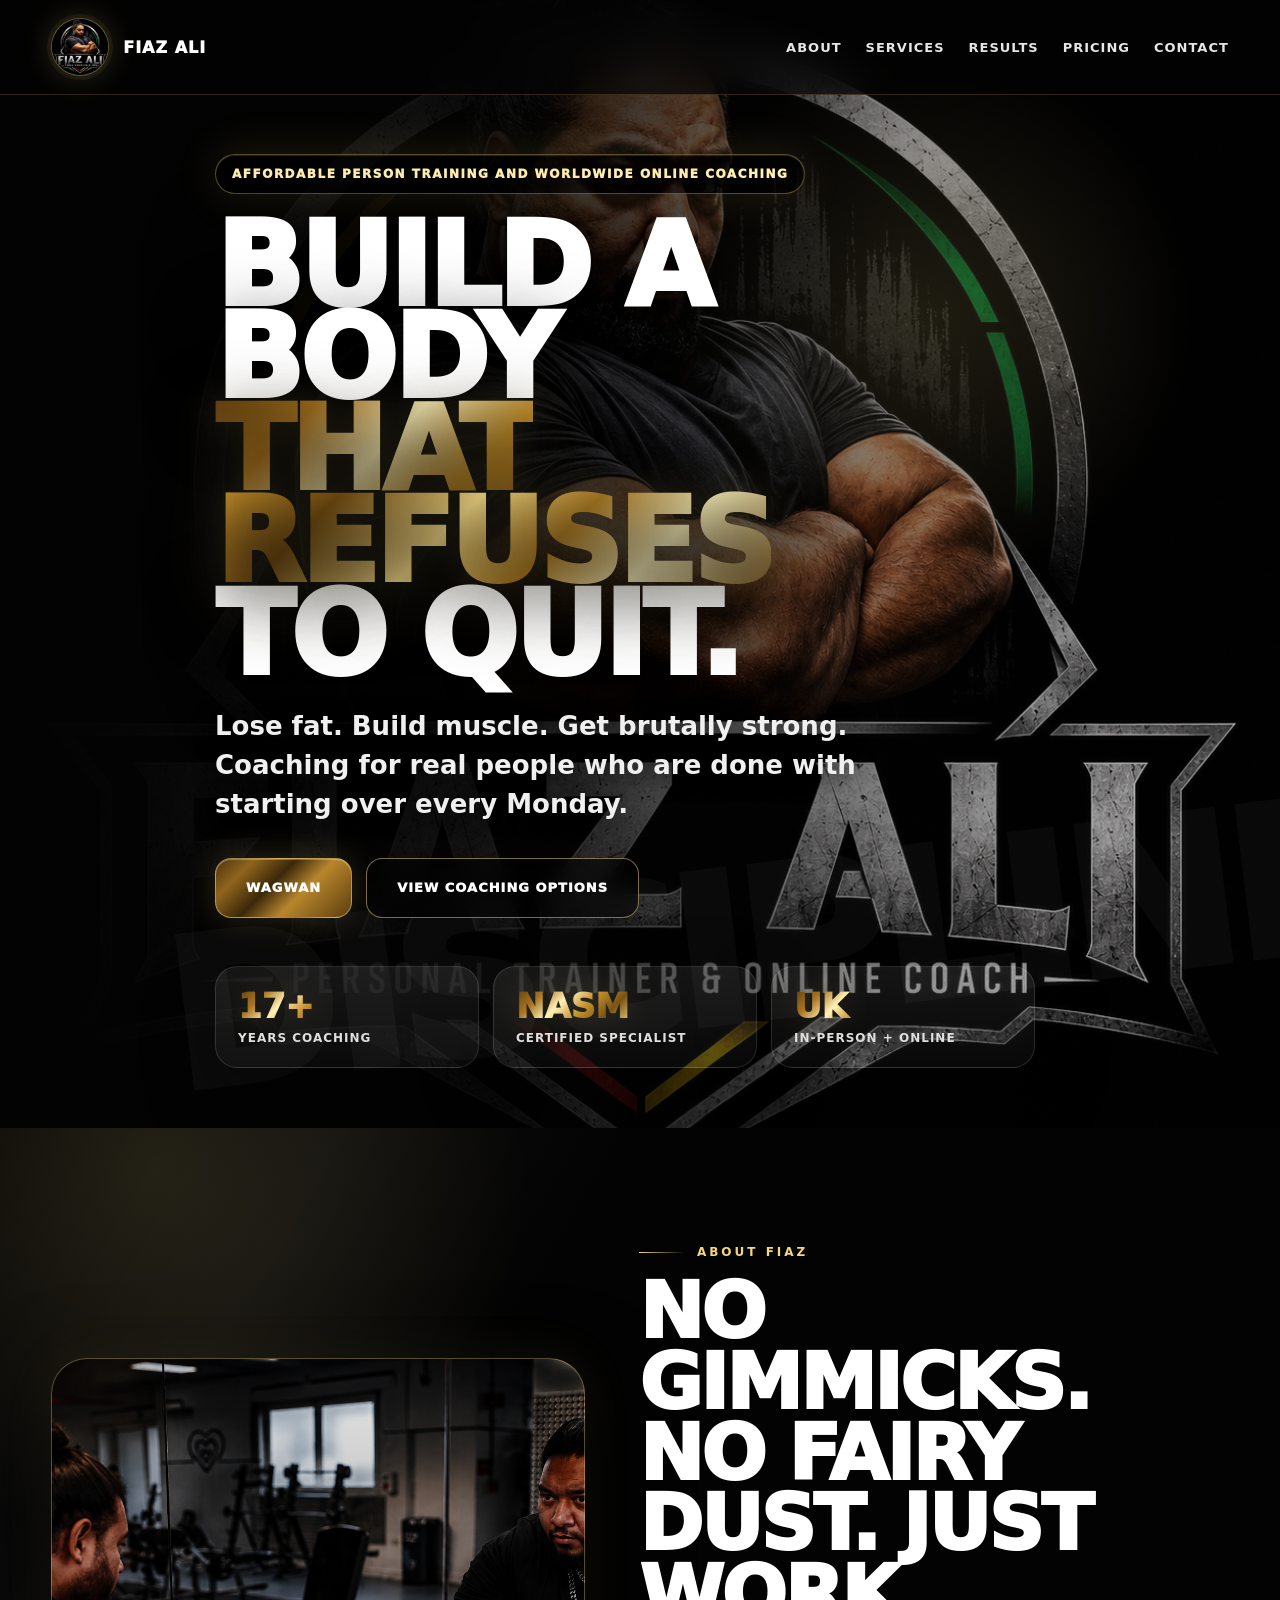
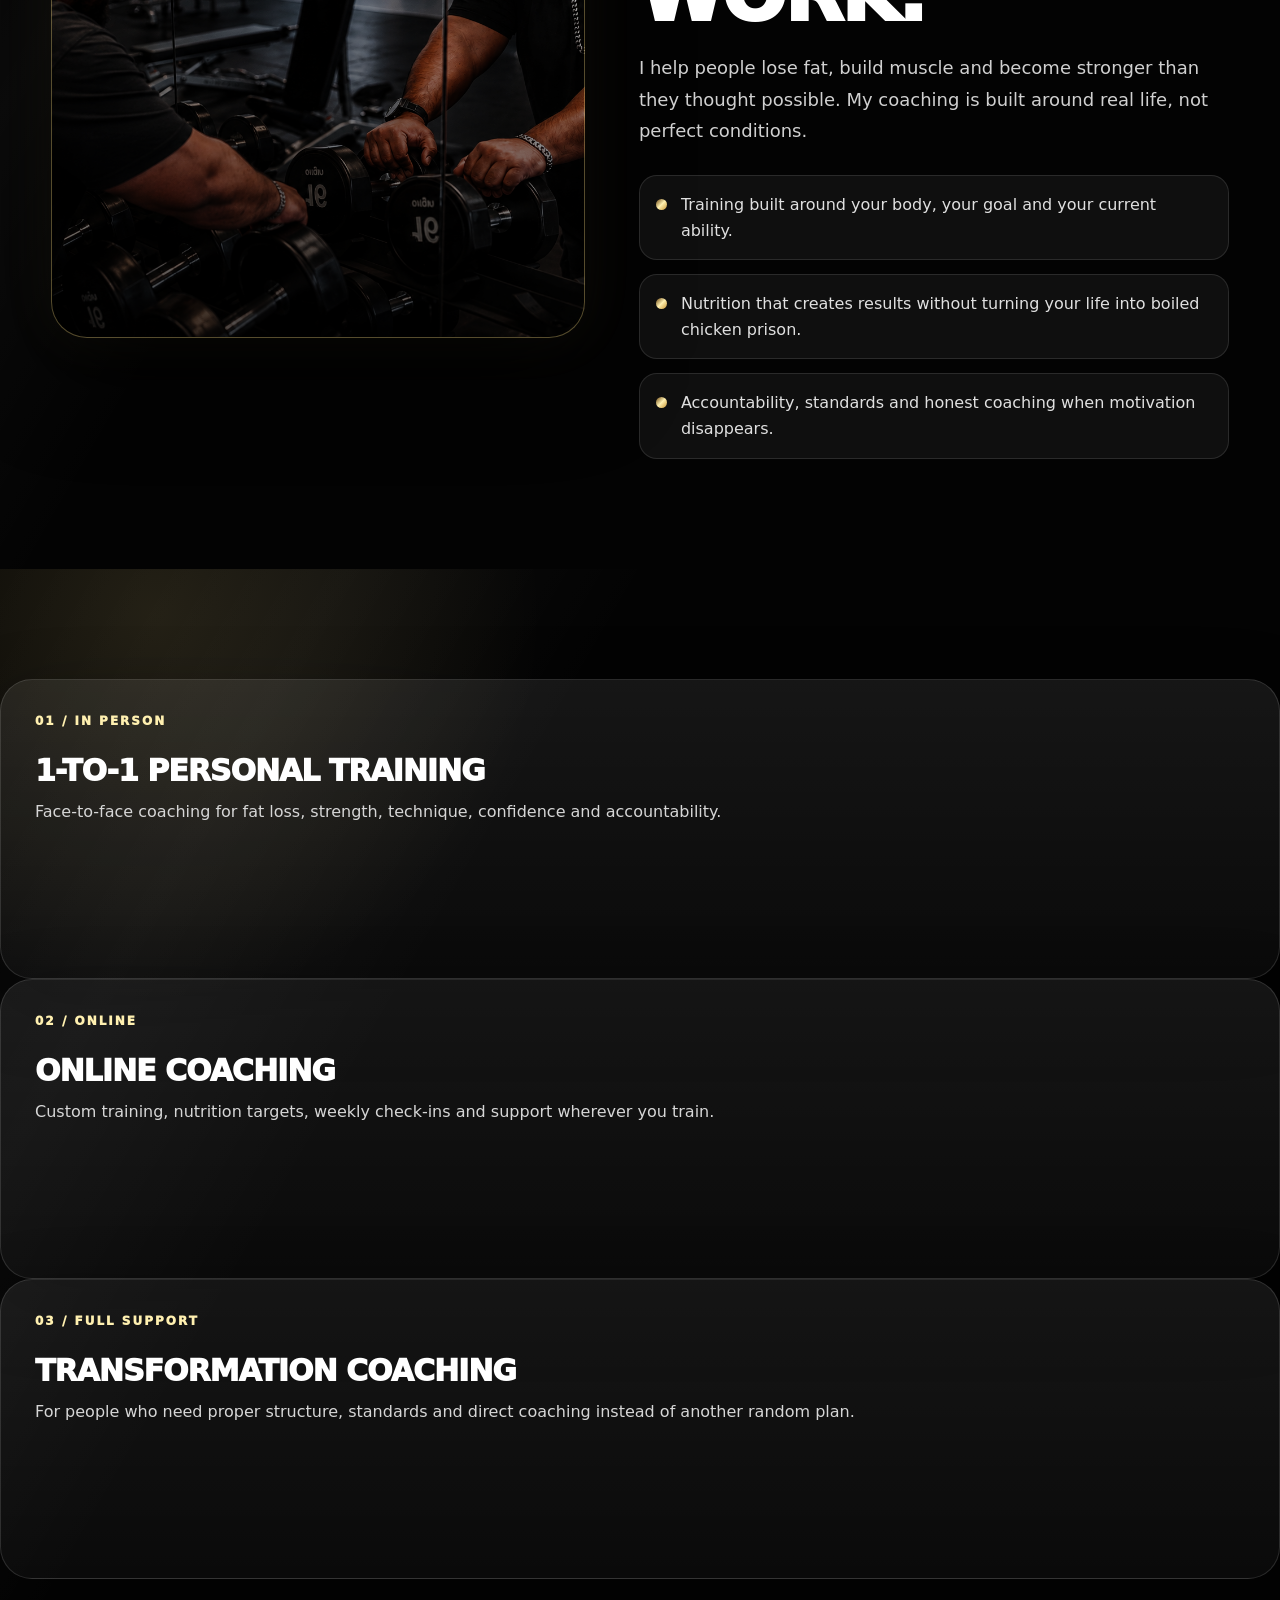
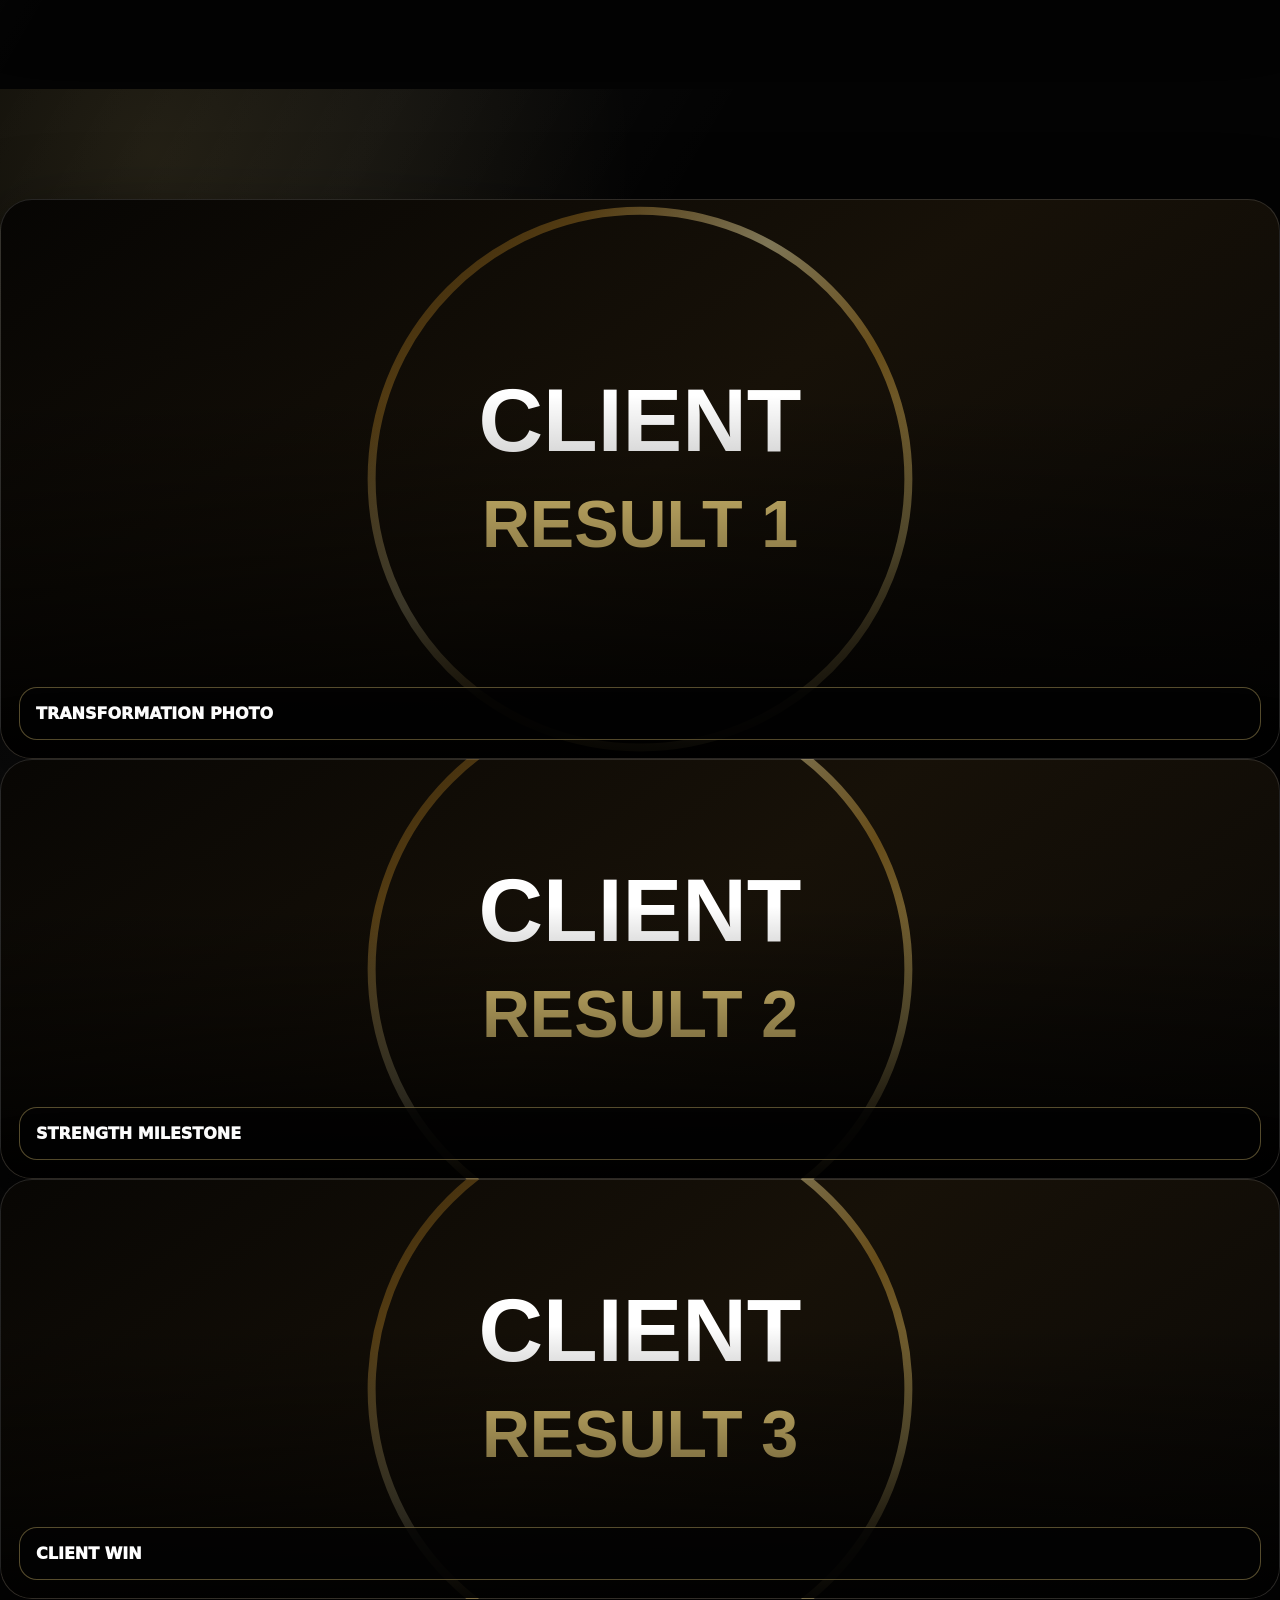
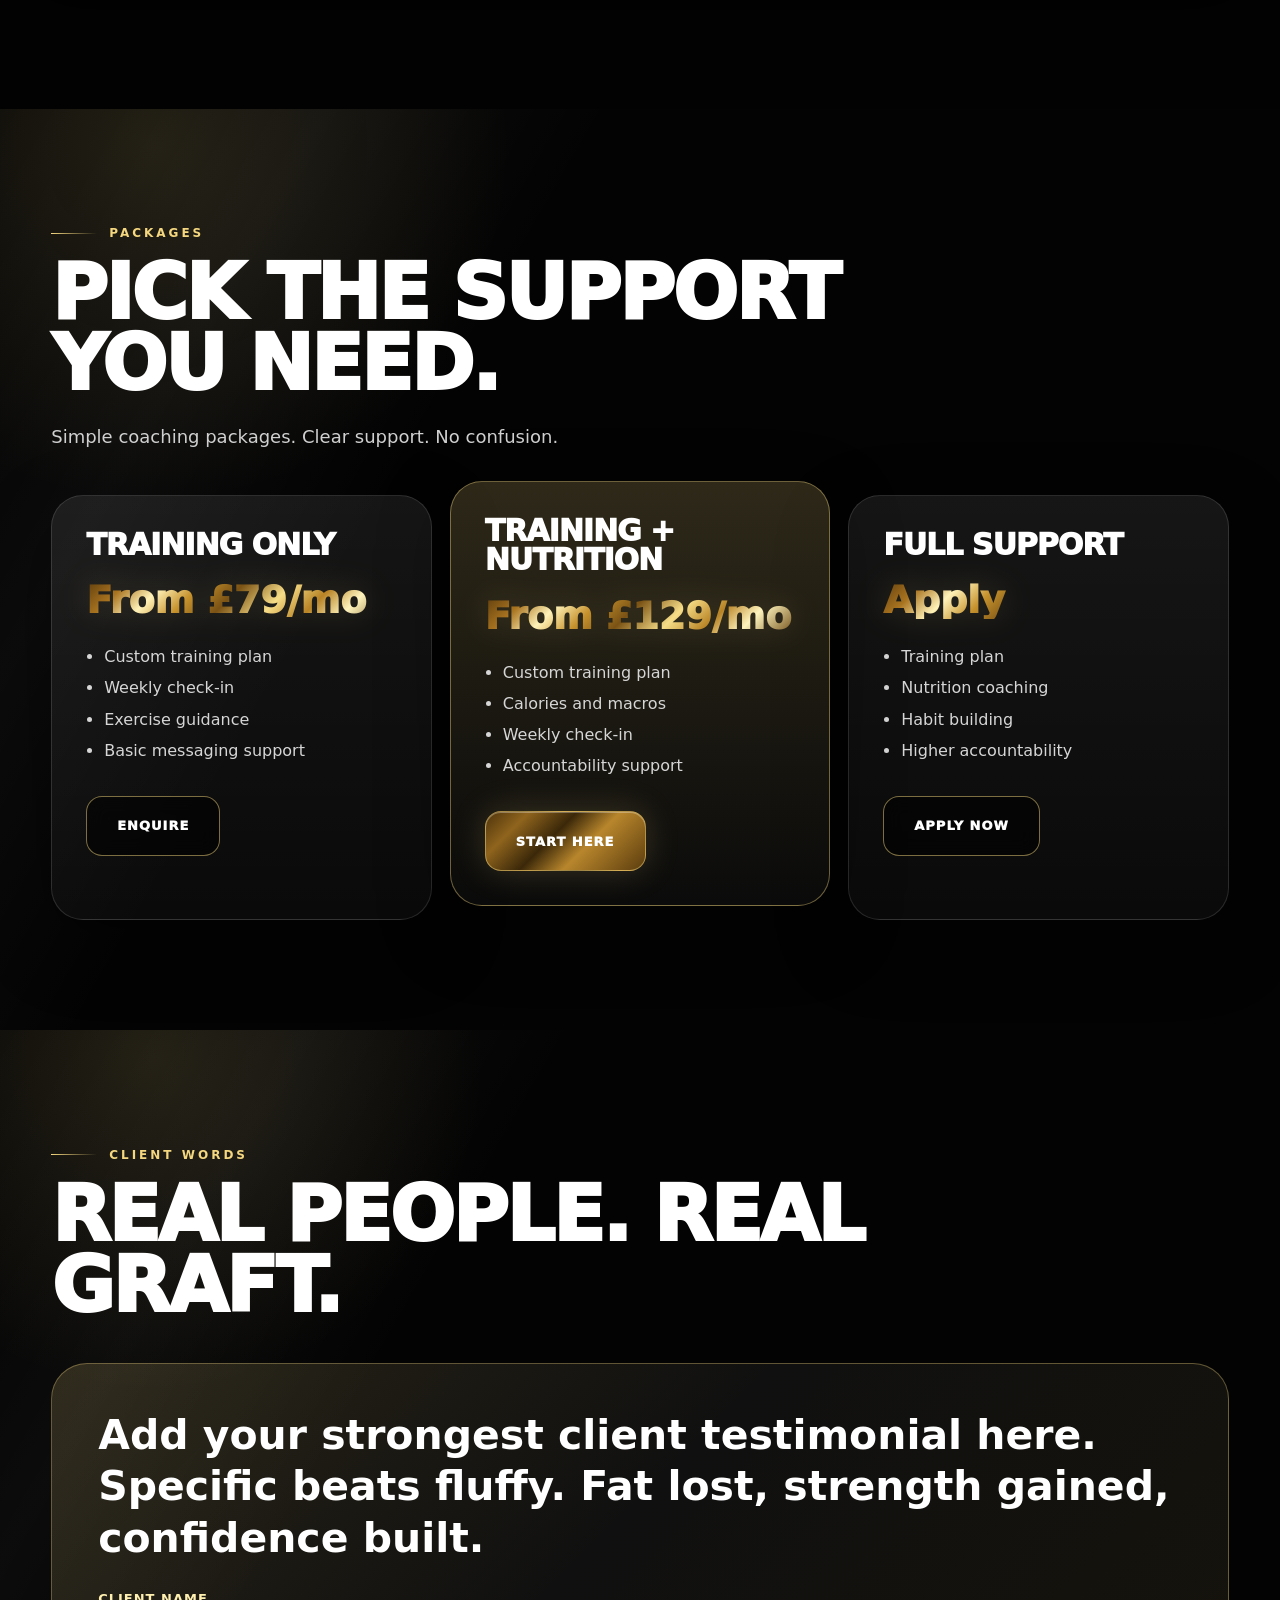
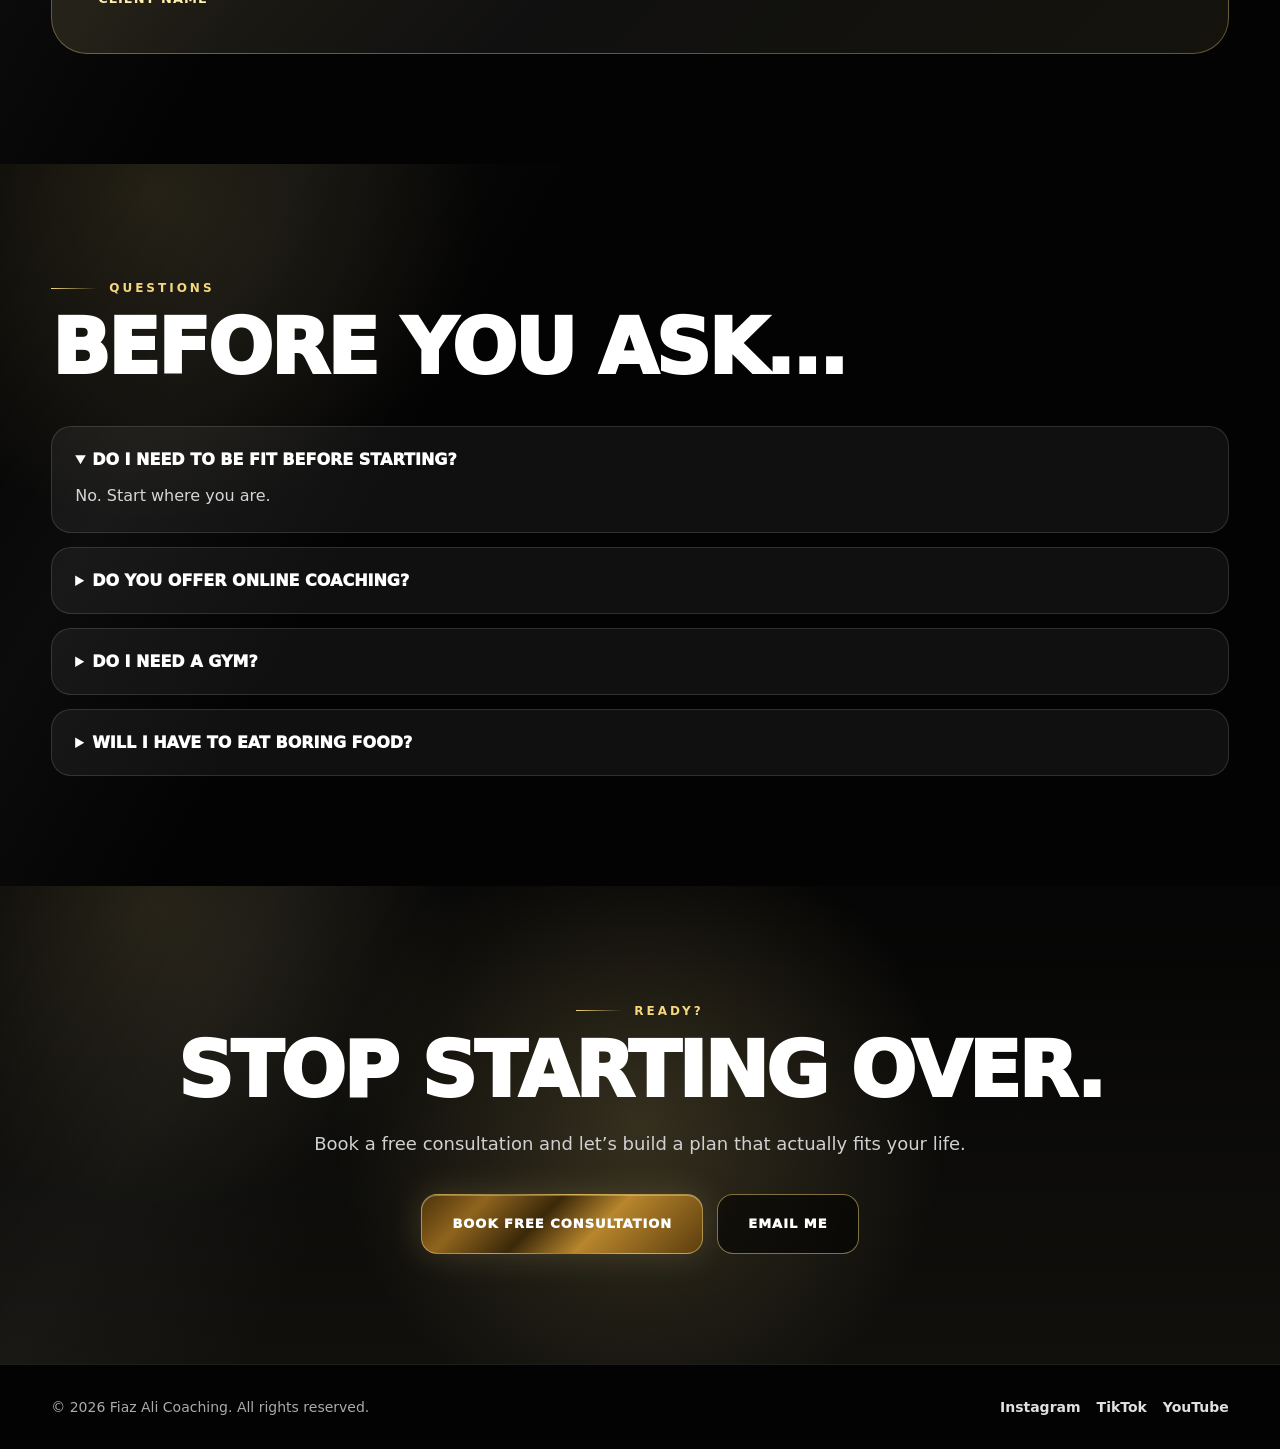
<file: index.html>
<!DOCTYPE html><html lang="en"><head><meta charset="UTF-8"/><meta name="viewport" content="width=device-width,initial-scale=1.0"/><title>Fiaz Ali Coaching</title><meta name="description" content="Premium personal training and online coaching with Fiaz Ali."/><link rel="stylesheet" href="/assets/css/style.css"/></head><body>
<nav class="nav"><div class="wrap nav-inner"><a class="brand" href="#home"><img id="logo" alt="Fiaz Ali logo"><span id="brandName"></span></a><div class="links" id="navLinks"></div></div></nav>
<section class="hero" id="home"><div class="wrap hero-content"><div class="badge" id="heroBadge"></div><h1><span id="heroLine1"></span><br><span class="metal" id="heroLine2"></span><br><span id="heroLine3"></span></h1><p id="heroText"></p><div class="buttons"><a class="btn btn-primary" id="primaryBtn"></a><a class="btn btn-secondary" id="secondaryBtn"></a></div><div class="stats" id="stats"></div></div></section>
<section class="section" id="about"><div class="wrap two"><div class="photo"></div><div><div class="kicker" id="aboutKicker"></div><h2 class="title" id="aboutTitle"></h2><p class="copy" id="aboutText"></p><div class="list" id="aboutPoints"></div></div></div></section>
<section class="section" id="services"><div class="wrap"><div class="kicker" id="servicesKicker"></div><h2 class="title" id="servicesTitle"></h2><p class="copy" id="servicesText"></p><div class="cards" id="services"></div><div class="command"><span class="metal" id="bannerText"></span></div></div></section>
<section class="section" id="results"><div class="wrap"><div class="kicker" id="resultsKicker"></div><h2 class="title" id="resultsTitle"></h2><p class="copy" id="resultsText"></p><div class="results" id="results"></div></div></section>
<section class="section" id="pricing"><div class="wrap"><div class="kicker" id="pricingKicker"></div><h2 class="title" id="pricingTitle"></h2><p class="copy" id="pricingText"></p><div class="pricing" id="packages"></div></div></section>
<section class="section"><div class="wrap"><div class="kicker" id="testimonialKicker"></div><h2 class="title" id="testimonialTitle"></h2><div class="testimonial"><p id="testimonialText"></p><strong id="testimonialName"></strong></div></div></section>
<section class="section"><div class="wrap"><div class="kicker" id="faqKicker"></div><h2 class="title" id="faqTitle"></h2><div class="faq" id="faqs"></div></div></section>
<section class="section cta" id="contact"><div class="wrap"><div class="kicker" id="finalKicker"></div><h2 class="title" id="finalTitle"></h2><p class="copy" id="finalText"></p><div class="buttons" style="justify-content:center;"><a class="btn btn-primary" id="primaryBtn2" onclick="location.href=document.getElementById('primaryBtn').href;return false;">Book Free Consultation</a><a class="btn btn-secondary" id="email"></a></div></div></section>
<footer class="footer"><div class="wrap footer-inner"><div id="footerText"></div><div class="socials"><a id="instagram">Instagram</a><a id="tiktok">TikTok</a><a id="youtube">YouTube</a></div></div></footer><script src="/assets/js/script.js"></script></body></html>
</file>
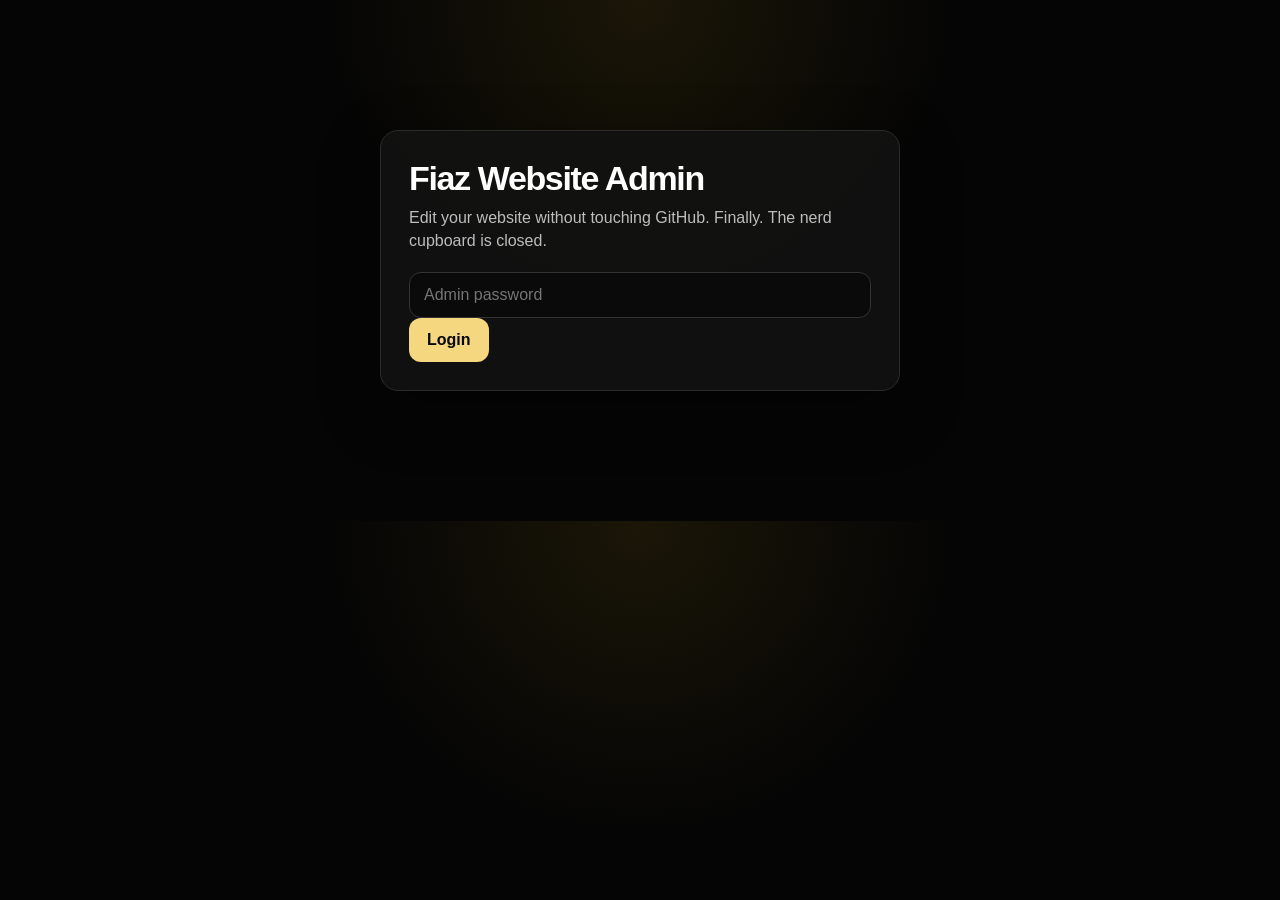
<file: admin/index.html>
<!doctype html>
<html lang="en">
<head>
  <meta charset="utf-8" />
  <meta name="viewport" content="width=device-width, initial-scale=1" />
  <meta name="robots" content="noindex" />
  <title>Fiaz Website Admin</title>
  <link rel="stylesheet" href="/admin/admin.css" />
</head>
<body>
  <main class="app">
    <section id="login" class="login card">
      <h1>Fiaz Website Admin</h1>
      <p>Edit your website without touching GitHub. Finally. The nerd cupboard is closed.</p>
      <input id="password" type="password" placeholder="Admin password" autocomplete="current-password" />
      <button id="loginBtn">Login</button>
      <small id="loginMsg"></small>
    </section>

    <section id="editor" class="editor hidden">
      <header class="topbar">
        <div>
          <h1>Website Editor</h1>
          <p id="status">Loaded. Edit, save, done.</p>
        </div>
        <div class="actions">
          <a class="ghost" href="/" target="_blank">View site</a>
          <button id="saveBtn">Save website</button>
        </div>
      </header>

      <nav class="tabs" id="tabs"></nav>
      <form id="form" class="grid"></form>
    </section>
  </main>
  <script src="/admin/admin.js"></script>
</body>
</html>
</file>
<file: assets/css/style.css>
*{box-sizing:border-box}html{scroll-behavior:smooth}body{margin:0;background:var(--bg,#030303);color:var(--main,#fff);font-family:Inter,system-ui,-apple-system,BlinkMacSystemFont,"Segoe UI",Roboto,Helvetica,Arial,sans-serif}a{text-decoration:none;color:inherit}.wrap{width:min(1180px,92%);margin:0 auto}.section{position:relative;padding:110px 0;overflow:hidden}.section:before{content:"";position:absolute;inset:0;background:radial-gradient(circle at 12% 4%,rgba(244,215,126,.12),transparent 25%),linear-gradient(120deg,transparent 0%,rgba(255,255,255,.035) 18%,transparent 34%);pointer-events:none}.section>*{position:relative;z-index:2}.metal{background:linear-gradient(135deg,#5f3d0d 0%,#a97420 12%,#fff2b8 23%,#c6922d 34%,#7a5214 46%,#f7dd88 60%,#b78325 72%,#fff4bd 83%,#68450f 100%);-webkit-background-clip:text;background-clip:text;color:transparent;filter:drop-shadow(0 0 16px rgba(244,215,126,.16))}.kicker{display:inline-flex;align-items:center;gap:12px;margin-bottom:18px;font-size:12px;font-weight:900;letter-spacing:3px;text-transform:uppercase;color:var(--gold,#f4d77e)}.kicker:before{content:"";width:46px;height:1px;background:linear-gradient(90deg,var(--gold,#fff0b0),transparent)}.title{margin:0 0 22px;max-width:980px;font-size:clamp(42px,6vw,82px);line-height:.92;letter-spacing:-2.5px;font-weight:950;text-transform:uppercase}.copy{max-width:780px;color:var(--body,#d0d0d0);font-size:18px;line-height:1.75;margin:0}.nav{position:absolute;z-index:20;top:0;left:0;right:0;padding:18px 0;background:rgba(3,3,3,.68);border-bottom:1px solid rgba(244,215,126,.16);backdrop-filter:blur(18px)}.nav-inner{display:flex;align-items:center;justify-content:space-between;gap:24px}.brand{display:flex;align-items:center;gap:14px;font-weight:950;text-transform:uppercase;letter-spacing:1px}.brand img{width:58px;height:58px;object-fit:cover;border-radius:999px;background:#111;border:1px solid rgba(244,215,126,.35);box-shadow:0 0 0 4px rgba(244,215,126,.055),0 0 32px rgba(244,215,126,.2)}.links{display:flex;gap:24px;font-size:13px;color:#e6e6e6;font-weight:850;text-transform:uppercase;letter-spacing:1px}.hero{min-height:100vh;position:relative;display:flex;align-items:center;padding:90px 0 60px;background:linear-gradient(90deg,rgba(3,3,3,1) 0%,rgba(3,3,3,.92) 38%,rgba(3,3,3,.48) 68%,rgba(3,3,3,.22) 100%),radial-gradient(circle at 72% 28%,rgba(244,215,126,.22),transparent 22%),var(--hero) center right/cover no-repeat;overflow:hidden}.hero:after{content:"DISCIPLINE";position:absolute;right:-80px;bottom:60px;font-size:clamp(80px,16vw,220px);font-weight:950;letter-spacing:-9px;color:rgba(255,255,255,.035);transform:rotate(-7deg);pointer-events:none}.hero-content{position:relative;z-index:5;max-width:850px;padding-top:64px}.badge{display:inline-flex;align-items:center;gap:10px;margin-bottom:26px;padding:12px 16px;border-radius:999px;border:1px solid rgba(244,215,126,.35);color:#fff0b0;background:rgba(0,0,0,.58);box-shadow:inset 0 1px rgba(255,255,255,.12),0 0 46px rgba(244,215,126,.13);font-size:12px;font-weight:950;letter-spacing:1.5px;text-transform:uppercase}.hero h1{margin:0 0 26px;font-size:clamp(54px,9vw,124px);line-height:.8;letter-spacing:-4px;font-weight:950;text-transform:uppercase;text-shadow:0 20px 70px rgba(0,0,0,.8)}.hero p{max-width:710px;margin:0;color:#f0f0f0;font-size:clamp(18px,2.2vw,26px);line-height:1.5;font-weight:650;text-shadow:0 4px 22px #000}.buttons{display:flex;flex-wrap:wrap;gap:14px;margin-top:34px}.btn{position:relative;display:inline-flex;align-items:center;justify-content:center;min-height:60px;padding:0 30px;border-radius:16px;overflow:hidden;font-size:13px;font-weight:950;letter-spacing:1px;text-transform:uppercase;border:1px solid rgba(244,215,126,.5);transition:.2s;text-shadow:none}.btn-primary{color:var(--btntext,#fff);background:linear-gradient(135deg,#4e330b 0%,#8f641d 20%,#3b2809 42%,#b8862c 62%,#5c3d0e 100%);box-shadow:inset 0 1px rgba(255,255,255,.3),0 0 34px rgba(244,215,126,.18)}.btn-secondary{color:#fff;background:rgba(0,0,0,.55);backdrop-filter:blur(10px)}.stats{display:grid;grid-template-columns:repeat(3,1fr);gap:14px;max-width:820px;margin-top:48px}.stat,.card,.price-card{border:1px solid rgba(255,255,255,.13);background:linear-gradient(180deg,rgba(255,255,255,.08),rgba(255,255,255,.03));box-shadow:0 25px 70px rgba(0,0,0,.38)}.stat{padding:22px;border-radius:22px}.stat strong{display:block;font-size:34px;line-height:1;font-weight:950}.stat span{display:block;margin-top:8px;color:#dfdfdf;font-size:12px;font-weight:850;text-transform:uppercase;letter-spacing:1px}.two{display:grid;grid-template-columns:.95fr 1.05fr;gap:54px;align-items:center}.photo{min-height:580px;border-radius:36px;border:1px solid rgba(244,215,126,.35);background:linear-gradient(180deg,rgba(0,0,0,.04),rgba(0,0,0,.66)),var(--about) center/cover no-repeat;box-shadow:0 35px 95px rgba(0,0,0,.72),0 0 52px rgba(244,215,126,.08)}.list{display:grid;gap:14px;margin-top:28px}.list-item{display:flex;gap:14px;align-items:flex-start;padding:16px;border-radius:18px;background:rgba(255,255,255,.05);border:1px solid rgba(255,255,255,.11)}.dot{flex:0 0 11px;width:11px;height:11px;margin-top:7px;border-radius:99px;background:linear-gradient(135deg,#6d4811,#fff0b0,#c99532)}.list-item p{margin:0;color:#e0e0e0;line-height:1.6;font-size:16px}.cards,.pricing{display:grid;grid-template-columns:repeat(3,1fr);gap:18px;margin-top:42px}.card,.price-card{padding:34px;border-radius:32px}.card{min-height:300px}.card small{display:block;margin-bottom:28px;color:#fff0b0;font-size:12px;font-weight:950;letter-spacing:2px;text-transform:uppercase}.card h3,.price-card h3{margin:0 0 14px;font-size:30px;line-height:.98;font-weight:950;letter-spacing:-1px;text-transform:uppercase}.card p{margin:0;color:#d6d6d6;line-height:1.65;font-size:16px}.command{margin-top:44px;padding:28px;border-radius:28px;border:1px solid rgba(244,215,126,.35);background:linear-gradient(90deg,rgba(244,215,126,.15),rgba(255,255,255,.05),rgba(244,215,126,.08));font-size:clamp(24px,3vw,46px);line-height:1;letter-spacing:-1px;font-weight:950;text-transform:uppercase}.results{display:grid;grid-template-columns:1.25fr .85fr .85fr;gap:18px;margin-top:42px}.result{position:relative;min-height:420px;border-radius:32px;overflow:hidden;border:1px solid rgba(255,255,255,.13);background:#151515;box-shadow:0 28px 80px rgba(0,0,0,.5)}.result:first-child{min-height:560px}.result:before{content:"";position:absolute;inset:0;background:linear-gradient(180deg,transparent 35%,rgba(0,0,0,.94))}.result span{position:absolute;left:18px;right:18px;bottom:18px;padding:16px;border-radius:18px;border:1px solid rgba(244,215,126,.35);background:rgba(3,3,3,.8);font-weight:950;text-transform:uppercase}.featured{border-color:rgba(244,215,126,.42);background:linear-gradient(180deg,rgba(244,215,126,.18),rgba(255,255,255,.035));transform:translateY(-14px)}.price{margin:22px 0;font-size:38px;font-weight:950;line-height:1}.price-card ul{margin:0 0 30px;padding-left:18px;color:#d6d6d6;line-height:1.95}.testimonial{margin-top:42px;padding:46px;border-radius:36px;border:1px solid rgba(244,215,126,.35);background:linear-gradient(135deg,rgba(244,215,126,.16),rgba(255,255,255,.055),rgba(244,215,126,.08))}.testimonial p{margin:0 0 24px;font-size:clamp(25px,3.2vw,44px);line-height:1.25;font-weight:850}.testimonial strong{color:#fff0b0;text-transform:uppercase;letter-spacing:1px;font-size:13px}.faq{display:grid;gap:14px;margin-top:42px}.faq details{padding:23px;border-radius:20px;border:1px solid rgba(255,255,255,.13);background:rgba(255,255,255,.055)}.faq summary{cursor:pointer;color:#fff;font-weight:950;text-transform:uppercase}.faq p{margin:14px 0 0;color:#d6d6d6;line-height:1.65}.cta{text-align:center;background:radial-gradient(circle at center,rgba(244,215,126,.18),transparent 45%),linear-gradient(180deg,#050505,#11100d)}.cta .title,.cta .copy{margin-left:auto;margin-right:auto}.footer{padding:34px 0;border-top:1px solid rgba(255,255,255,.1);color:#aaa;background:#030303;font-size:14px}.footer-inner{display:flex;justify-content:space-between;gap:20px;flex-wrap:wrap}.socials{display:flex;gap:16px;color:#e0e0e0;font-weight:850}@media(max-width:880px){.links{display:none}.brand span{font-size:14px}.hero{align-items:flex-end;padding-bottom:54px;background:linear-gradient(180deg,rgba(3,3,3,.34) 0%,rgba(3,3,3,.95) 64%,#030303 100%),radial-gradient(circle at 60% 20%,rgba(244,215,126,.18),transparent 24%),var(--hero) center top/cover no-repeat}.hero h1{letter-spacing:-2.5px}.buttons .btn{width:100%}.stats,.two,.cards,.results,.pricing{grid-template-columns:1fr}.section{padding:74px 0}.photo{min-height:450px}.result:first-child,.result{min-height:400px}.featured{transform:none}.title{letter-spacing:-2px}}
</file>
<file: admin/admin.css>
:root{--bg:#050505;--card:#121212;--line:#2a2a2a;--gold:#f4d77e;--text:#fff;--muted:#bdbdbd;--bad:#ff4d4d;--ok:#45d483}*{box-sizing:border-box}body{margin:0;background:radial-gradient(circle at top,#1b1607,#050505 38%);color:var(--text);font-family:Arial,Helvetica,sans-serif}.app{max-width:1180px;margin:0 auto;padding:22px}.hidden{display:none!important}.card,.panel{background:rgba(18,18,18,.92);border:1px solid var(--line);border-radius:18px;box-shadow:0 20px 60px rgba(0,0,0,.35)}.login{max-width:520px;margin:12vh auto;padding:28px}.login h1,.topbar h1{margin:0 0 8px;font-size:34px;letter-spacing:-.04em}.login p,.topbar p{margin:0 0 20px;color:var(--muted);line-height:1.45}input,textarea,select{width:100%;background:#0a0a0a;border:1px solid #333;color:#fff;border-radius:12px;padding:13px 14px;font-size:16px}textarea{min-height:110px;resize:vertical}button,.ghost{border:0;background:var(--gold);color:#080808;border-radius:12px;padding:13px 18px;font-size:16px;font-weight:800;cursor:pointer;text-decoration:none;display:inline-flex;align-items:center;justify-content:center}.ghost{background:#1c1c1c;color:#fff;border:1px solid #333}.topbar{display:flex;gap:18px;justify-content:space-between;align-items:center;margin-bottom:18px}.actions{display:flex;gap:10px}.tabs{display:flex;gap:8px;flex-wrap:wrap;margin:0 0 18px}.tab{background:#151515;color:#fff;border:1px solid #333}.tab.active{background:var(--gold);color:#080808}.grid{display:grid;grid-template-columns:1fr 1fr;gap:16px}.panel{padding:18px}.panel.full{grid-column:1/-1}.panel h2{margin:0 0 14px;font-size:22px}.field{margin-bottom:14px}.field label{display:block;font-size:13px;font-weight:800;color:var(--gold);text-transform:uppercase;letter-spacing:.04em;margin-bottom:7px}.help{font-size:12px;color:var(--muted);margin-top:6px}.list-item{border:1px solid #2b2b2b;background:#090909;border-radius:14px;padding:14px;margin:0 0 12px}.row{display:grid;grid-template-columns:1fr 1fr;gap:10px}.row.three{grid-template-columns:1fr 1fr 1fr}.mini-actions{display:flex;gap:8px;margin-top:8px}.danger{background:#2b1010;color:#ffaaaa;border:1px solid #5c1c1c}.add{background:#151515;color:#fff;border:1px dashed #555}.preview{width:120px;height:80px;object-fit:cover;border-radius:10px;border:1px solid #333;margin-top:8px;background:#080808}.status-ok{color:var(--ok)!important}.status-bad{color:var(--bad)!important}@media(max-width:820px){.grid{grid-template-columns:1fr}.topbar{display:block}.actions{margin-top:12px;flex-wrap:wrap}.row,.row.three{grid-template-columns:1fr}.login h1,.topbar h1{font-size:28px}}
</file>
